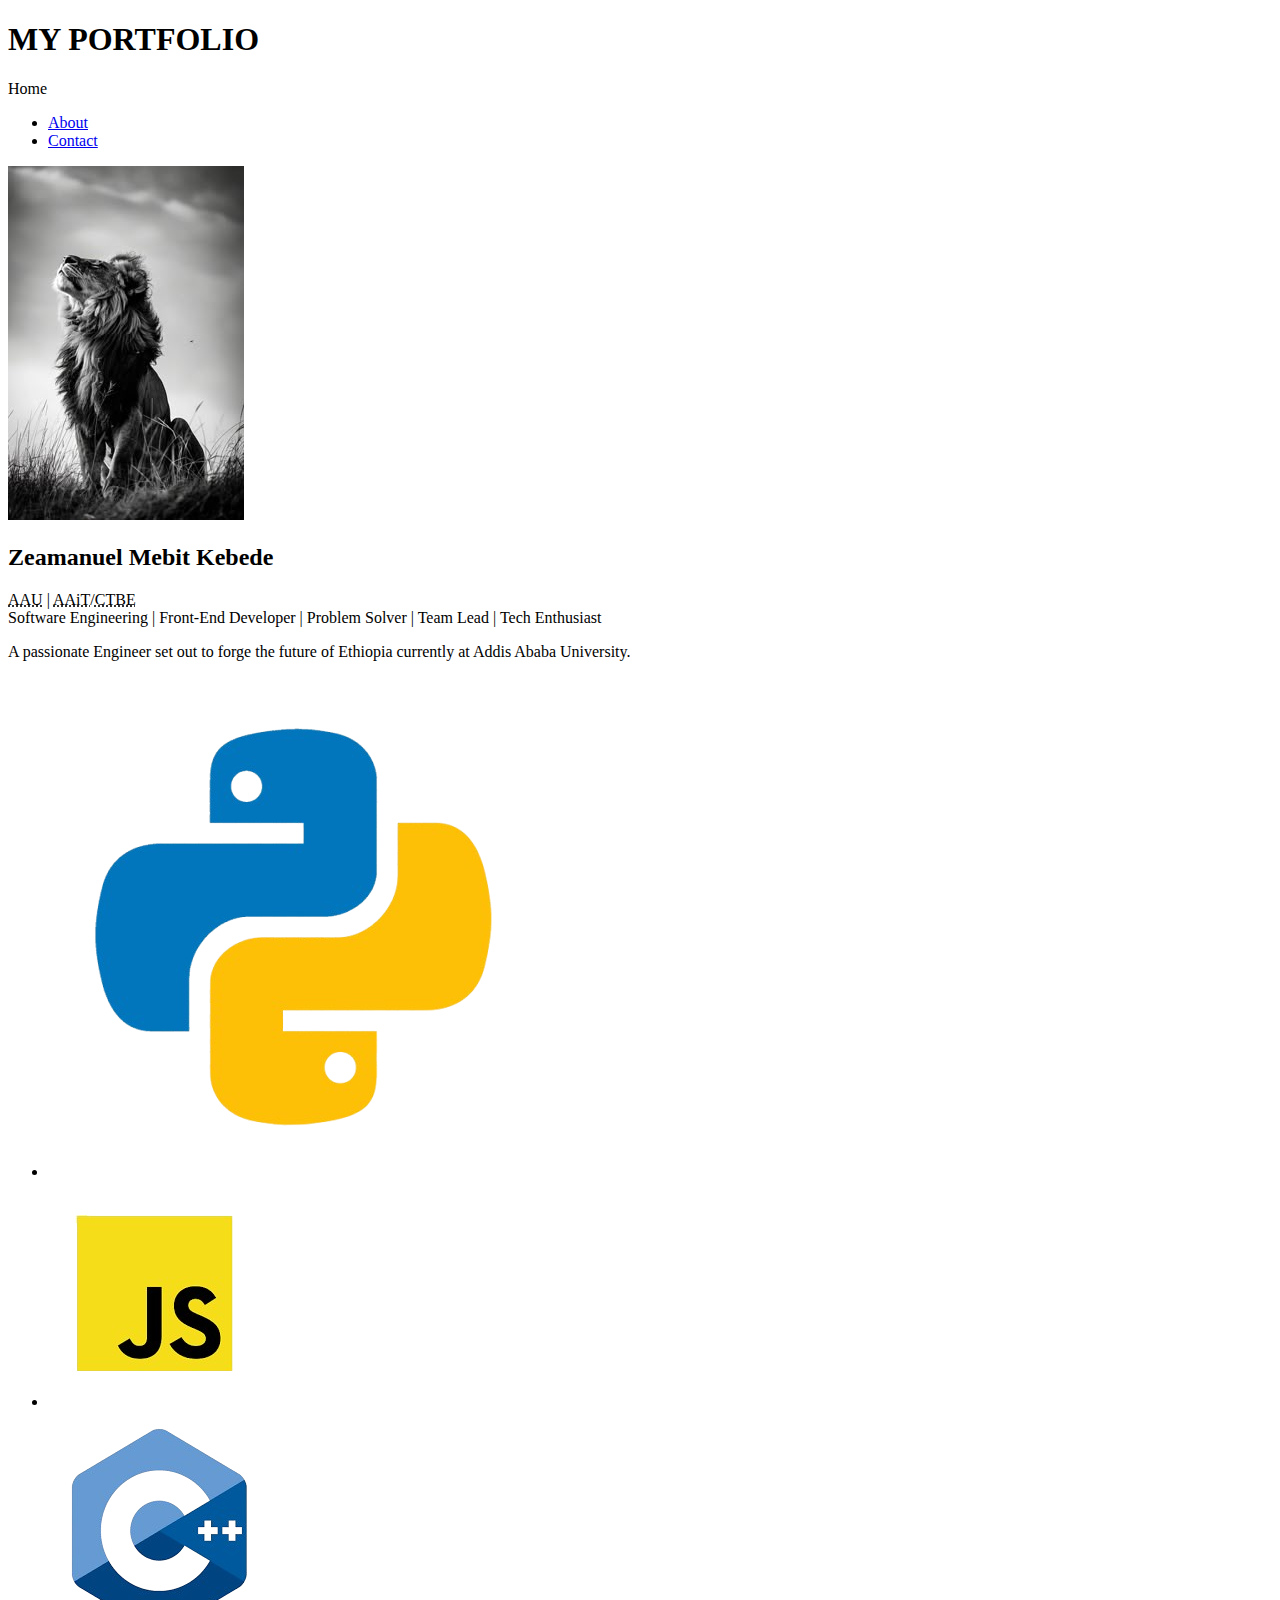
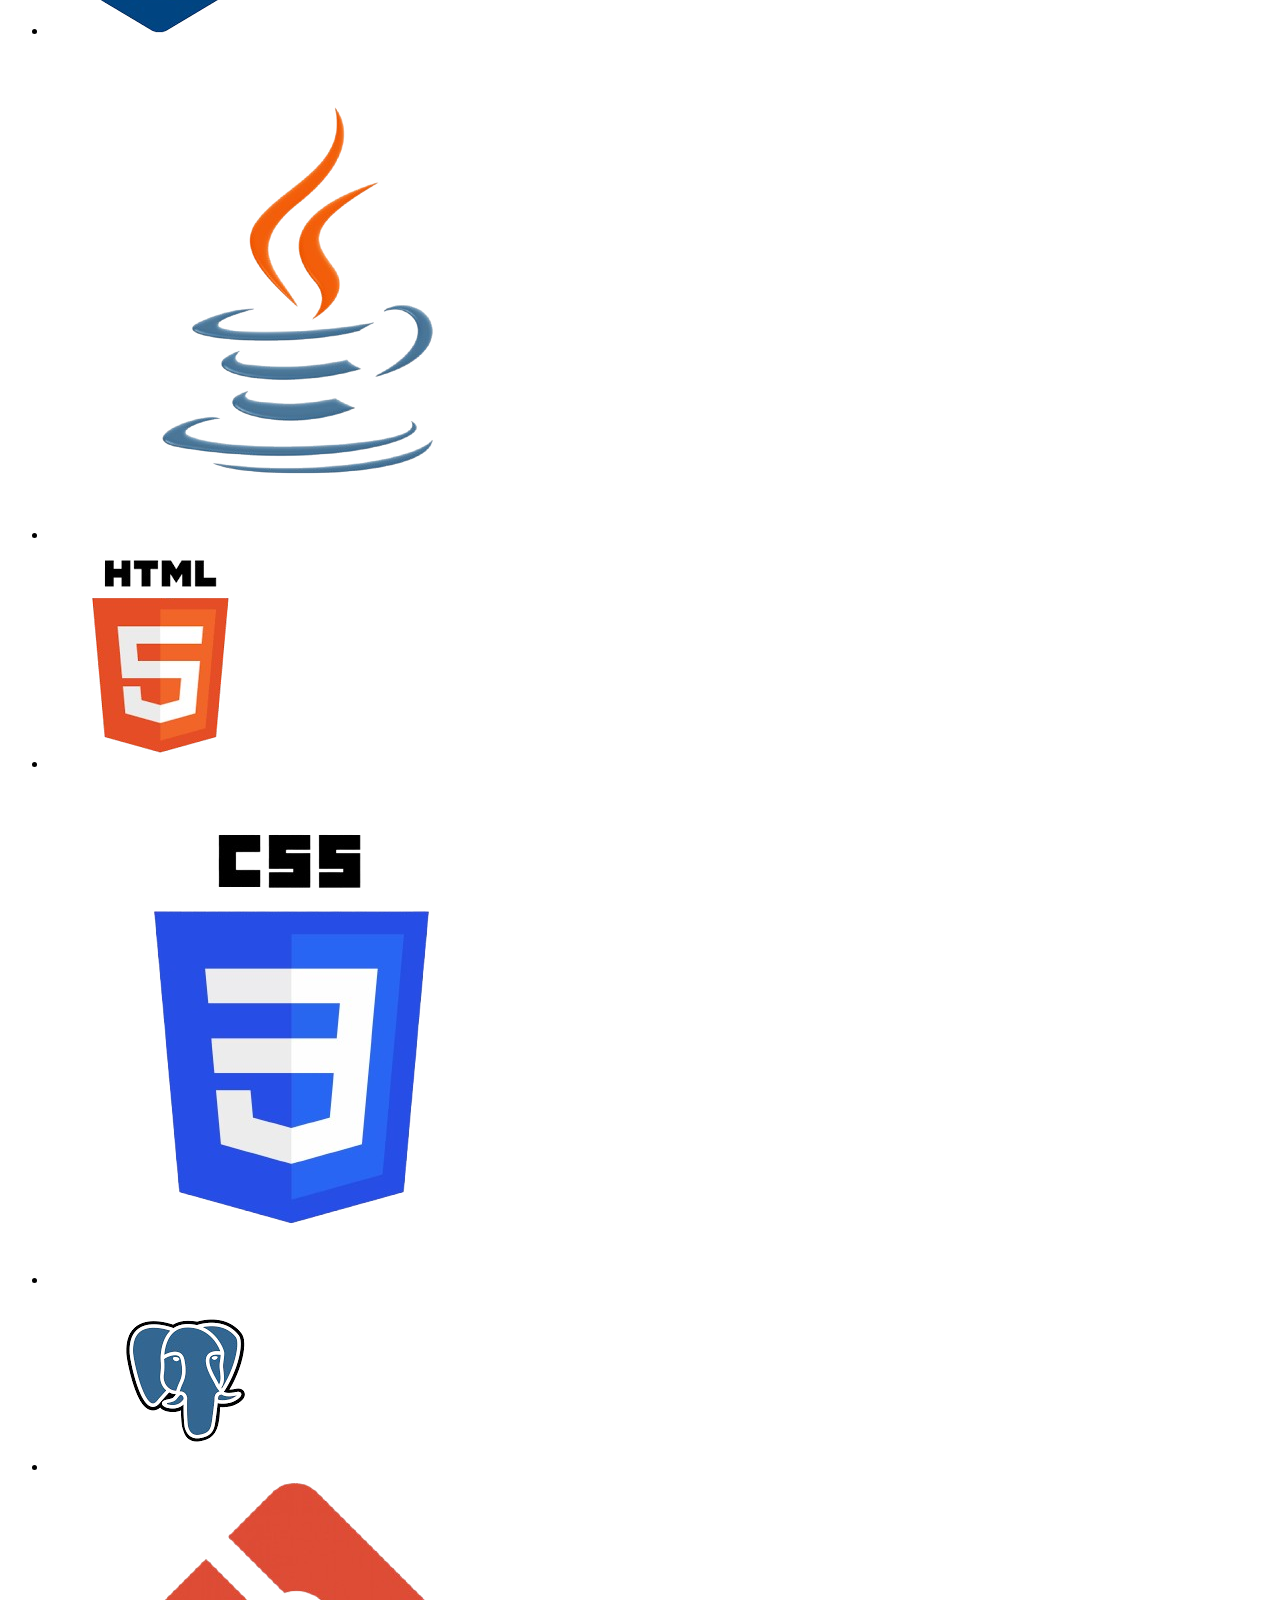
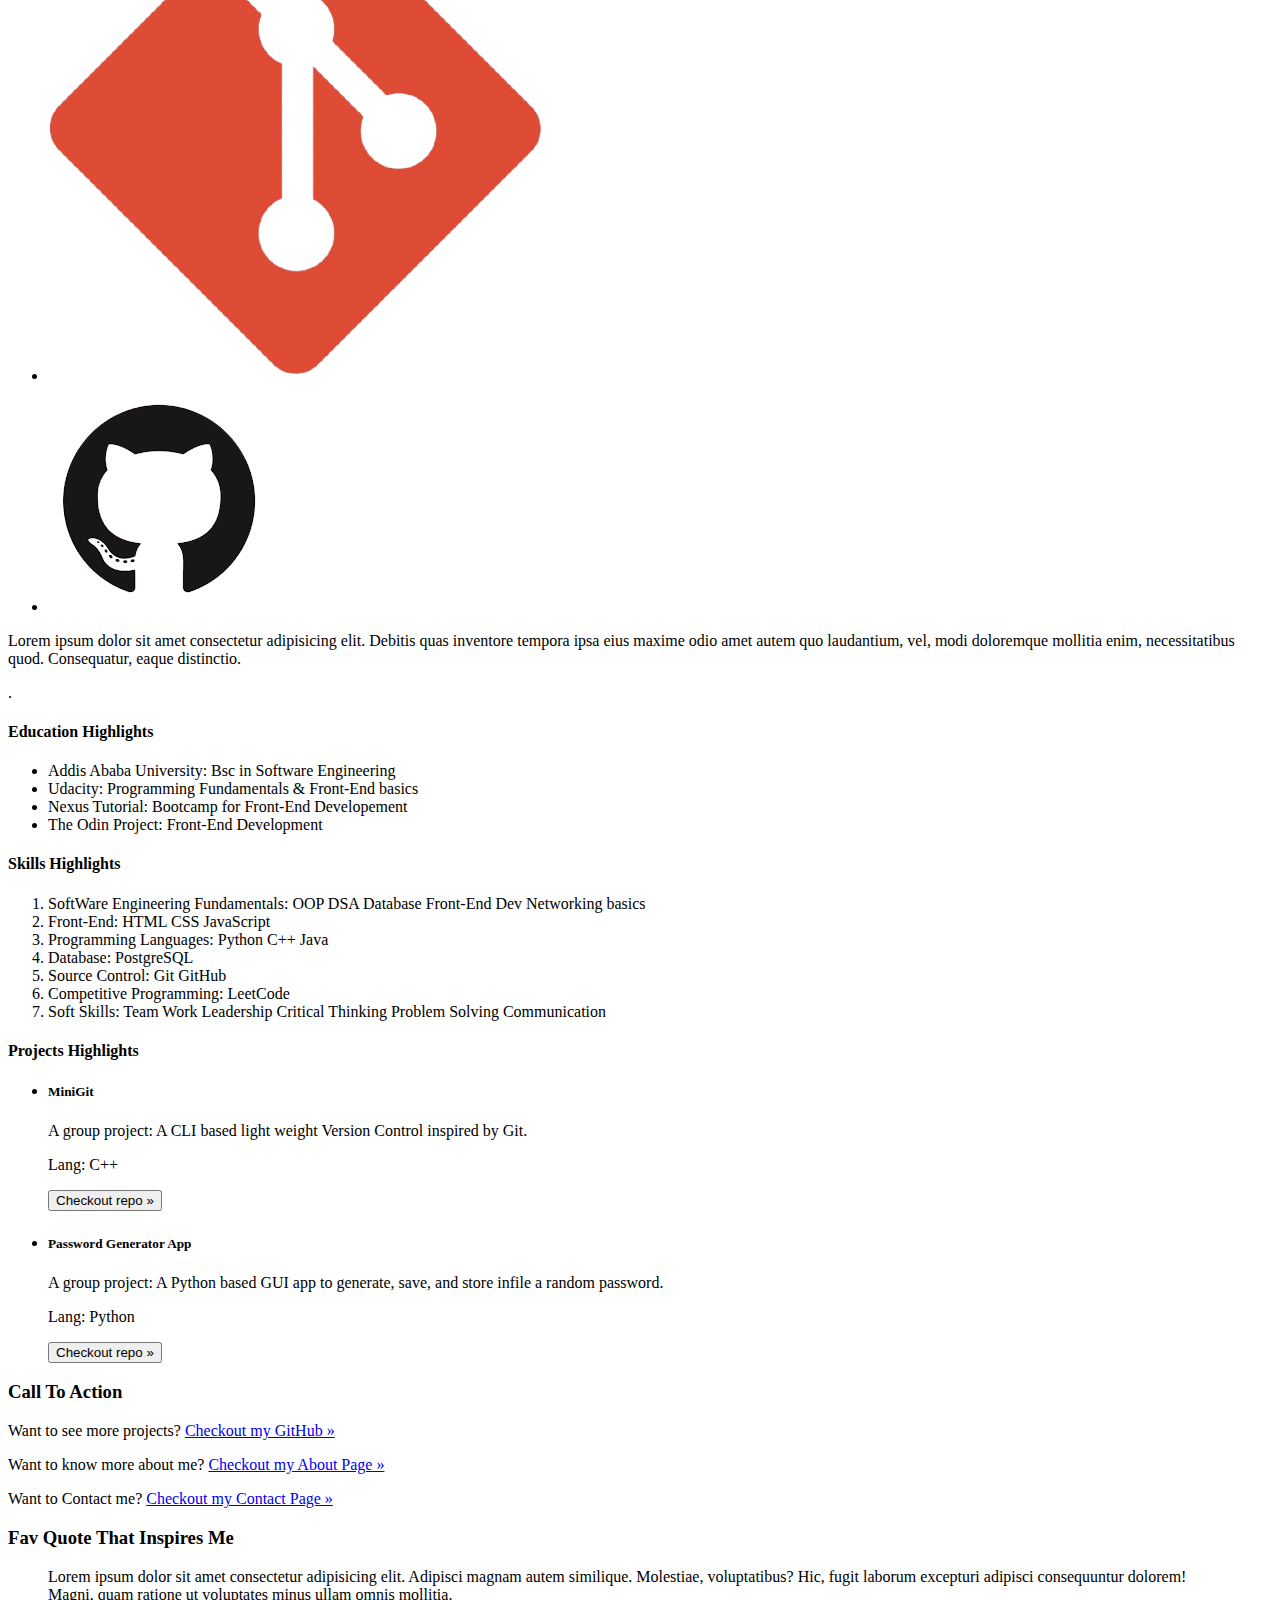
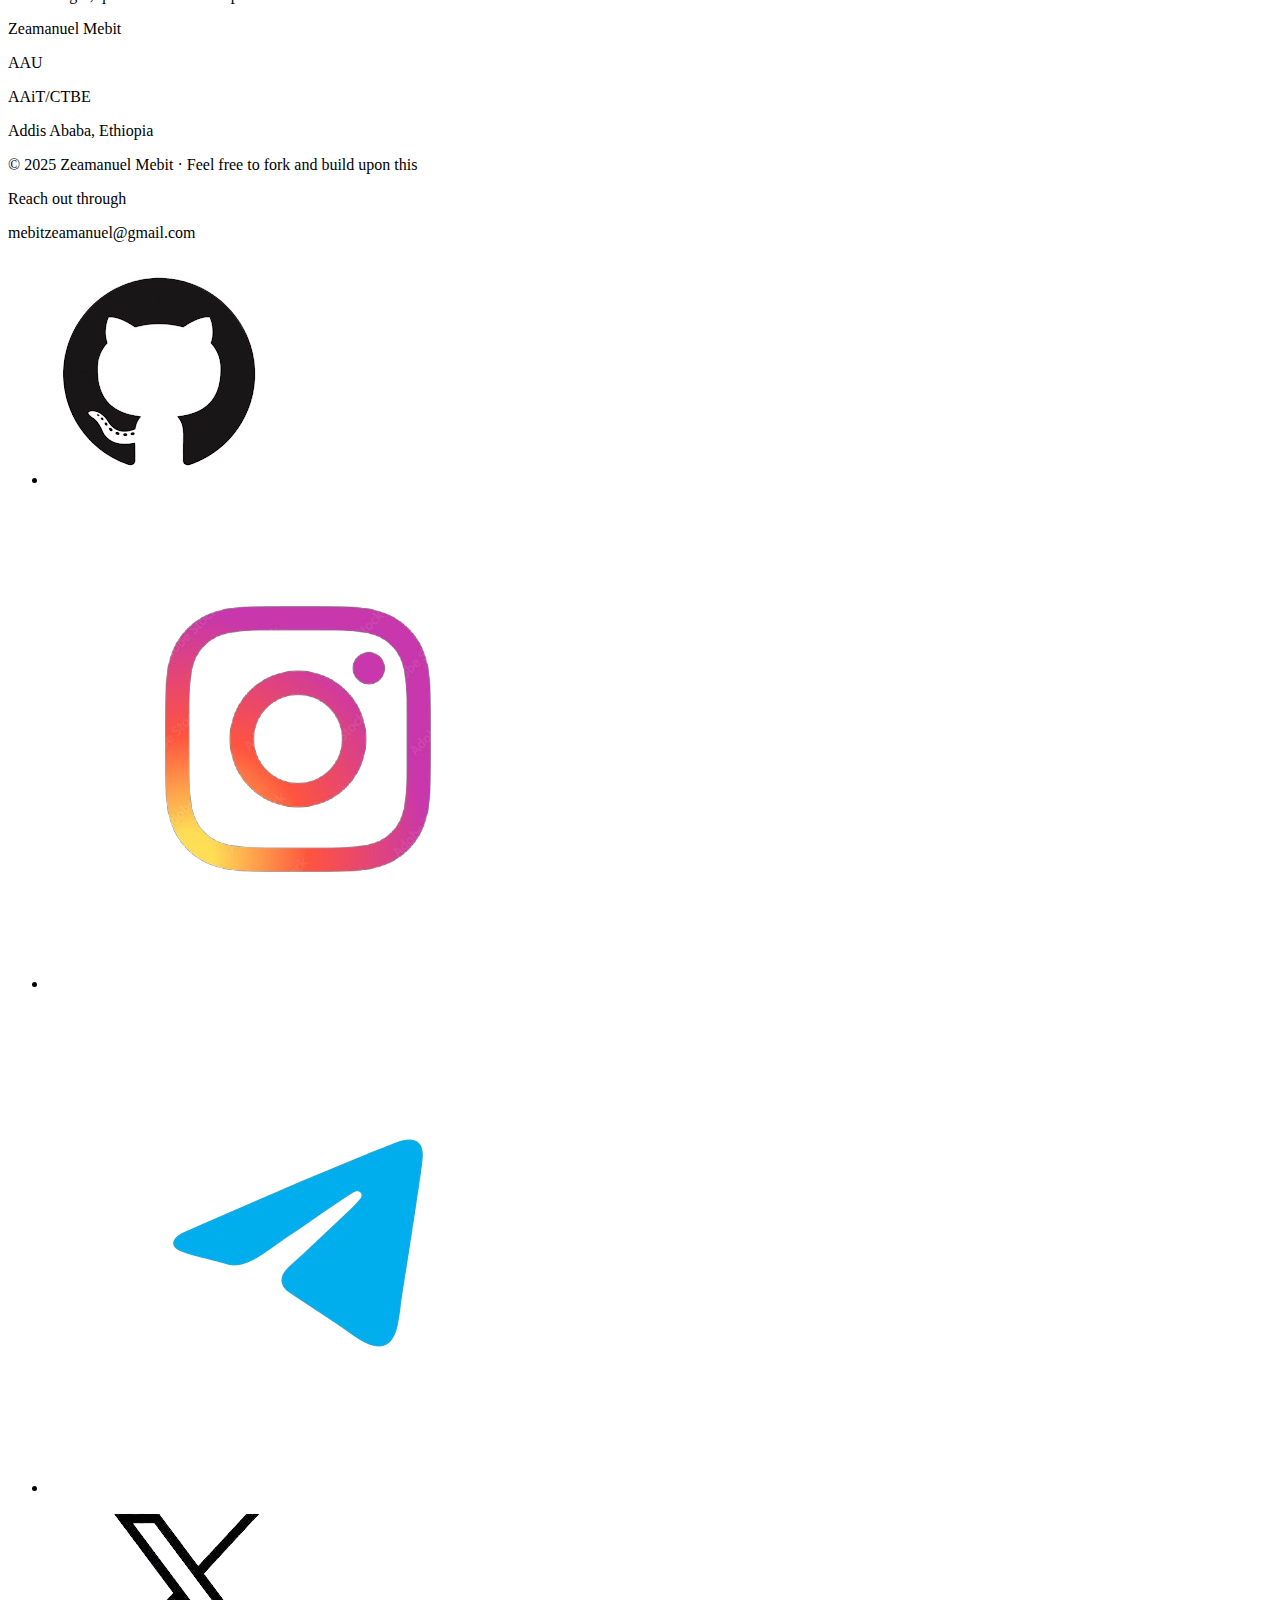
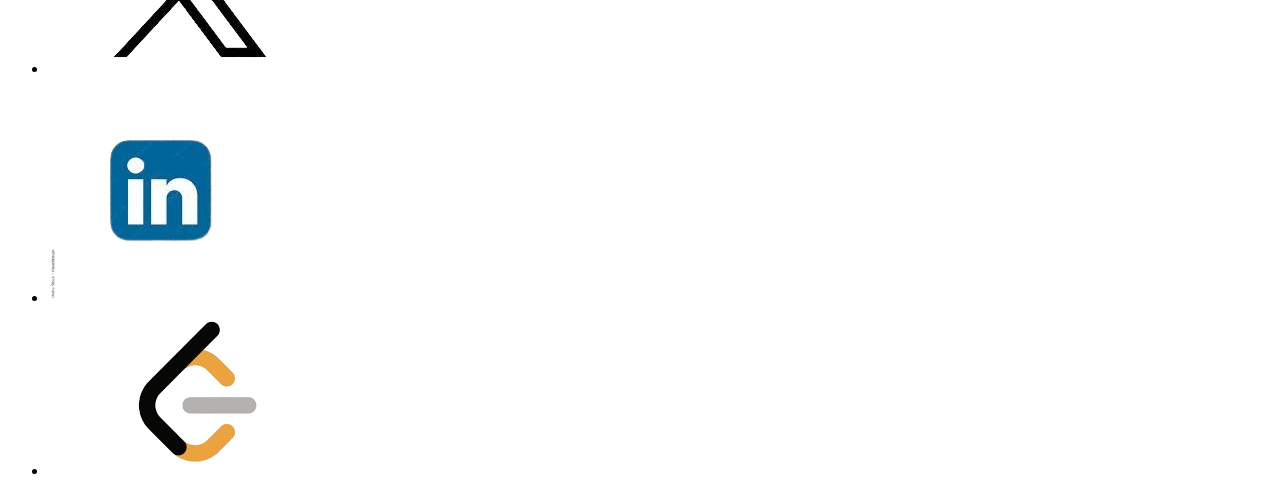
<file: index.html>
<!DOCTYPE html>
<html lang="en">
    <head>
        <meta charset="UTF-8">
        <meta name="viewport" content="width=device-width, initial-scale=1.0">
        <title>Zeaman's Portfolio</title>
    </head>
    <body>
        <header>
            <div>
                <h1>MY PORTFOLIO</h1>
                <span>Home</span>
            </div>
            <div>
                <nav>
                    <ul>
                        <li><a href="about.html">About</a></li>
                        <li><a href="contact.html">Contact</a></li>
                    </ul>
                </nav>
            </div>
        </header>
        <section>
            <div>
                <img src="./images/lion-profile.jpg" alt="my profile picture">
            </div>
            <div>
                <h2>Zeamanuel Mebit Kebede</h2>
                <div>
                    <abbr title="Addis Ababa University">AAU</abbr> | <abbr title="Addis Ababa Institute of Technology">AAiT</abbr>/<abbr title="College of Technology and Built Environment">CTBE</abbr>
                </div>
                <div>
                    <span>Software Engineering</span> | <span>Front-End Developer</span> | <span>Problem Solver</span> | <span>Team Lead</span> | <span>Tech Enthusiast</span>
                </div>
                <p>A passionate Engineer set out to forge the future of Ethiopia currently at Addis Ababa University.</p>
            </div>
        </section>
        <section>
            <div>
                <ul>
                    <li><img src="./images/Python-logo-removebg-preview.png" alt="python"></li>
                    <li><img src="./images/js-logo-removebg-preview.png" alt="javascript"></li>
                    <li><img src="./images/cpp-logo-removebg-preview.png" alt="c++"></li>
                    <li><img src="./images/java-logo-removebg-preview.png" alt="java"></li>
                    <li><img src="./images/html-logo-removebg-preview.png" alt="HTML"></li>
                    <li><img src="./images/css-logo-removebg-preview.png" alt="CSS"></li>
                    <li><img src="./images/pgsql-logo-removebg-preview.png" alt="postgreSQL"></li>
                    <li><img src="./images/git-logo-removebg-preview.png" alt="git"></li>
                    <li><img src="./images/github-logo-removebg-preview.png" alt="GitHub"></li>
                </ul>
            </div>
        </section>
        <section>
            <p>Lorem ipsum dolor sit amet consectetur adipisicing elit. Debitis quas inventore tempora ipsa eius maxime odio amet autem quo laudantium, vel, modi doloremque mollitia enim, necessitatibus quod. Consequatur, eaque distinctio.</p>.
            <div>
                <h4>Education Highlights</h4>
                <ul>
                    <li>Addis Ababa University: Bsc in Software Engineering</li>
                    <li>Udacity: Programming Fundamentals & Front-End basics</li>
                    <li>Nexus Tutorial: Bootcamp for Front-End Developement</li>
                    <li>The Odin Project: Front-End Development</li>
                </ul>
            </div>
            <div>
                <h4>Skills Highlights</h4>
                <ol>
                    <li>
                        SoftWare Engineering Fundamentals: <span>OOP</span> <span>DSA</span> <span>Database</span> <span>Front-End Dev</span> <span>Networking basics</span> 
                    </li>
                    <li>
                        Front-End: <span>HTML</span> <span>CSS</span> <span>JavaScript</span>
                    </li>
                    <li>
                        Programming Languages: <span>Python</span> <span>C++</span> <span>Java</span>
                    </li>
                    <li>
                        Database: <span>PostgreSQL</span>
                    </li>
                    <li>
                        Source Control: <span>Git</span> <span>GitHub</span>
                    </li>
                    <li>
                        Competitive Programming: <span>LeetCode</span>
                    </li>
                    <li>
                        Soft Skills: <span>Team Work</span> <span>Leadership</span> <span>Critical Thinking</span> <span>Problem Solving</span> <span>Communication</span>
                    </li>
                </ol>
            </div>
            <div>
                <h4>Projects Highlights</h4>
                <ul>
                    <li>
                        <div>
                            <div>
                                <h5>MiniGit</h5>
                                <p>A group project: A CLI based light weight Version Control inspired by Git.</p>
                                <p>Lang: <span>C++</span></p>
                            </div>
                            <div>
                                <a href="https://github.com/boanergaes/MiniGitProject" target="_blank"><button>Checkout repo »</button></a>
                            </div>
                        </div>
                    </li>
                    <li>
                        <div>
                            <div>
                                <h5>Password Generator App</h5>
                                <p>A group project: A Python based GUI app to generate, save, and store infile a random password.</p>
                                <p>Lang: <span>Python</span></p>
                            </div>
                            <div>
                                <button>Checkout repo »</button>
                            </div>
                        </div>
                    </li>
                </ul>
            </div>
        </section>
        <section>
            <div>
                <h3>Call To Action</h3>
                <div>
                    <p>Want to see more projects? <a href="https://github.com/boanergaes" target="_blank"> Checkout my GitHub »</a></p>
                </div>
                <div>
                    <p>Want to know more about me? <a href="about.html">Checkout my About Page »</a></p>
                </div>
                <div>
                    <p>Want to Contact me? <a href="contact.html">Checkout my Contact Page »</a></p>
                </div>
            </div>
        </section>
        <section>
            <h3>Fav Quote That Inspires Me</h3>
            <blockquote>
                Lorem ipsum dolor sit amet consectetur adipisicing elit. Adipisci magnam autem similique. Molestiae, voluptatibus? Hic, fugit laborum excepturi adipisci consequuntur dolorem! Magni, quam ratione ut voluptates minus ullam omnis mollitia.
            </blockquote>
        </section>
        <footer>
            <div>
                <p>Zeamanuel Mebit</p>
                <p>AAU</p>
                <p>AAiT/CTBE</p>
                <p>Addis Ababa, Ethiopia</p>
            </div>
            <div>
                <p>© 2025 Zeamanuel Mebit · Feel free to fork and build upon this</p>
            </div>
            <div>
                <p>Reach out through</p>
                <p>mebitzeamanuel@gmail.com</p>
                <ul>
                    <li>
                        <a href="https://github.com/boanergaes" target="_blank"><img src="./images/github-logo-removebg-preview.png" alt="github"></a>
                    </li>
                    <li>
                        <a href="https://www.instagram.com/_ze_aman/?hl=en" target="_blank"><img src="./images/ig-logo-removebg-preview.png" alt="instagram"></a>
                    </li>
                    <li>
                        <a href="https://t.me/the_lion_of_j_u_d_a_h" target="_blank"><img src="./images/tg-logo-removebg-preview.png" alt="telegram"></a>
                    </li>
                    <li>
                        <a href="https://x.com/the_aman12" target="_blank"><img src="./images/x-logo-removebg-preview.png" alt="X"></a>
                    </li>
                    <li>
                        <a href="https://www.linkedin.com/in/zeamanuel-mebit-1a9063306/" target="_blank"><img src="./images/linkedin-logo-removebg-preview.png" alt="linkedin"></a>
                    </li>
                    <li>
                        <a href="https://leetcode.com/u/boanergaes/" target="_blank"><img src="./images/leetcode-logo-removebg-preview.png" alt="leetcode"></a>
                    </li>
                </ul>
            </div>
        </footer>
    </body>
</html>
</file>
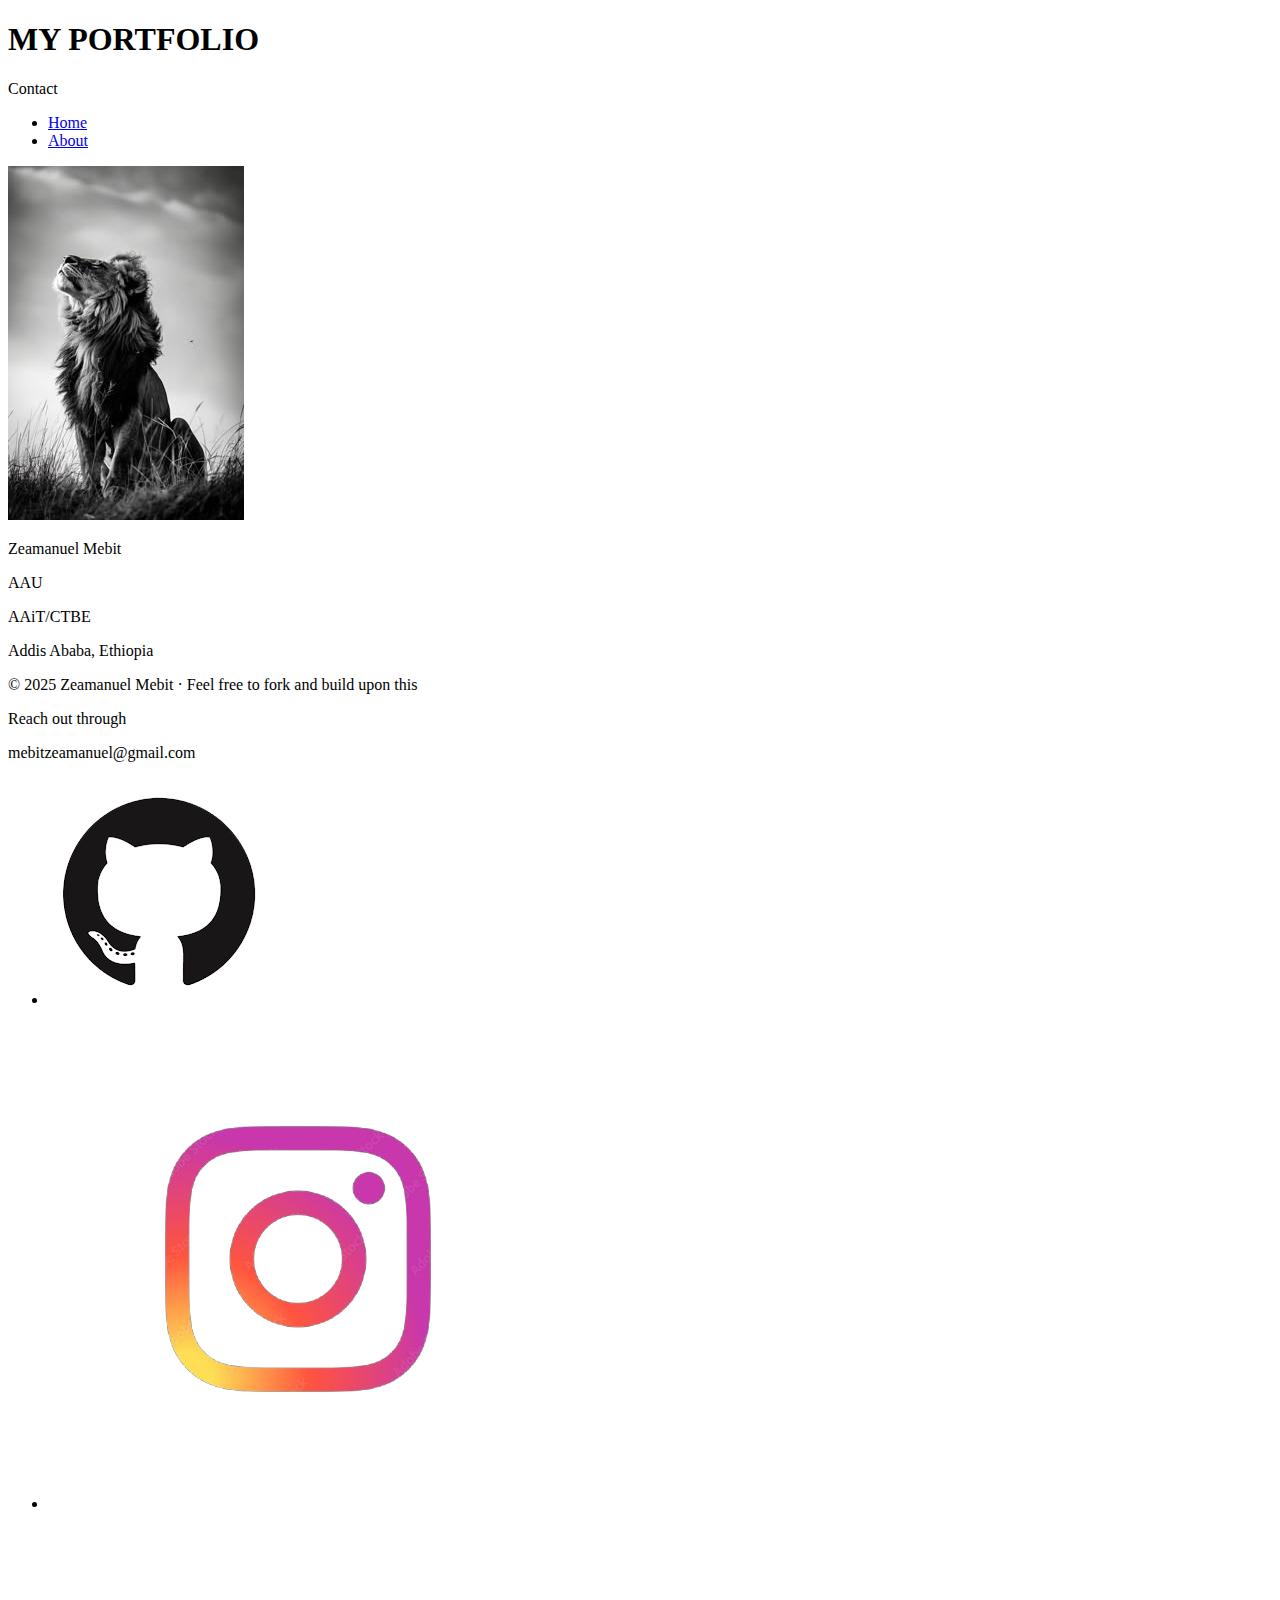
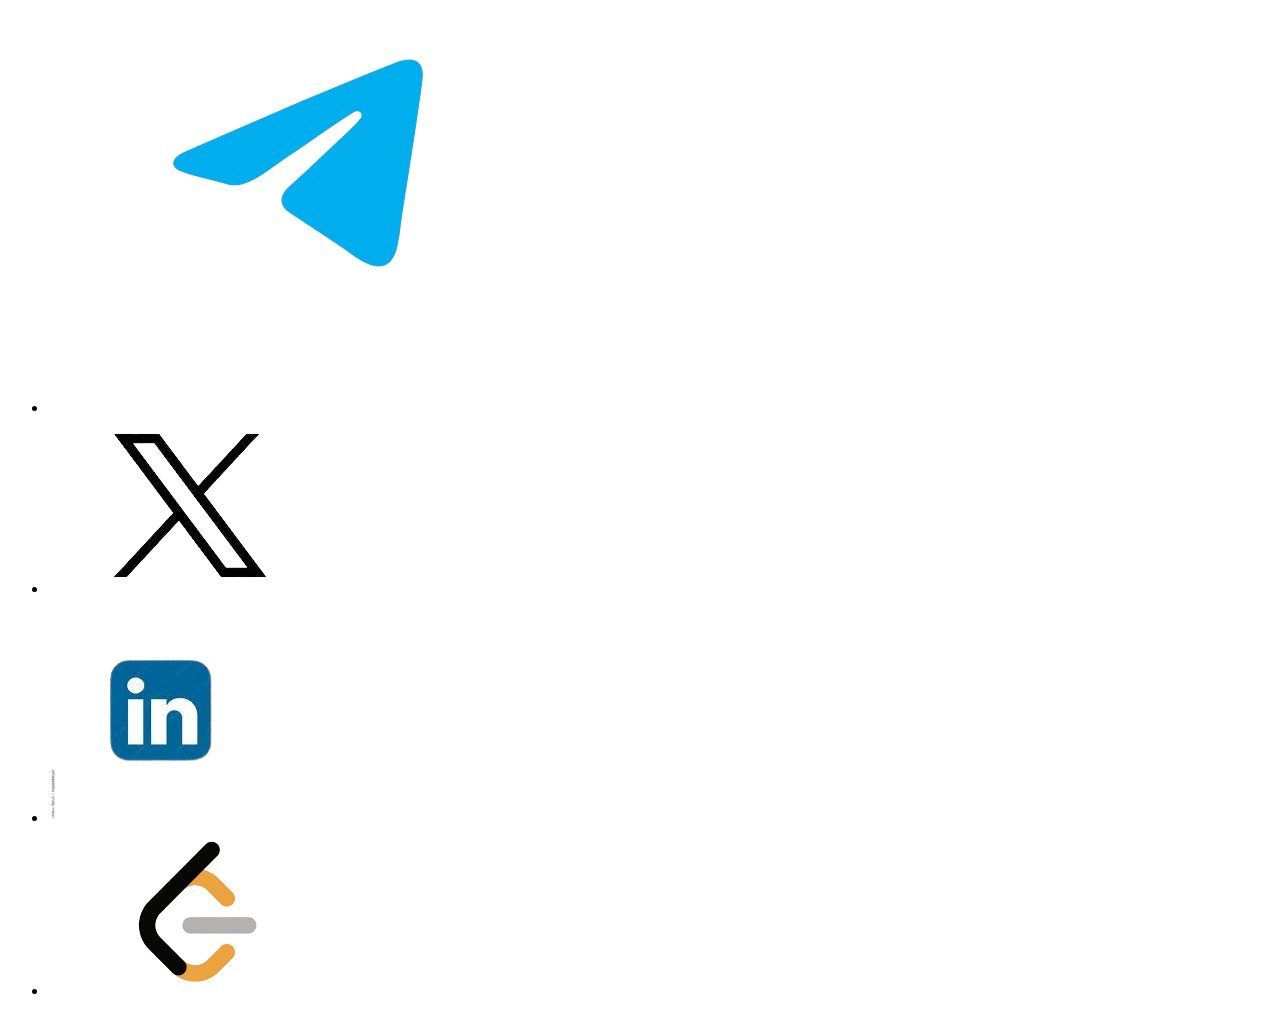
<file: contact.html>
<!DOCTYPE html>
<html lang="en">
<head>
    <meta charset="UTF-8">
    <meta name="viewport" content="width=device-width, initial-scale=1.0">
    <title>Document</title>
</head>
<body>
    <header>
        <div class="left-header">
            <h1>MY PORTFOLIO</h1>
            <span>Contact</span>
        </div>
        <div class="right-header">
            <nav>
                <ul>
                    <li><a href="index.html">Home</a></li>
                    <li><a href="about.html">About</a></li>
                </ul>
            </nav>
            <div>
                <img src="./images/lion-profile.jpg" alt="profile picture">
            </div>
        </div>
    </header>


    <footer>
        <div>
            <p>Zeamanuel Mebit</p>
            <p>AAU</p>
            <p>AAiT/CTBE</p>
            <p>Addis Ababa, Ethiopia</p>
        </div>
        <div>
            <p>© 2025 Zeamanuel Mebit · Feel free to fork and build upon this</p>
        </div>
        <div>
            <p>Reach out through</p>
            <p>mebitzeamanuel@gmail.com</p>
            <ul>
                <li>
                    <a href="https://github.com/boanergaes" target="_blank"><img src="./images/github-logo-removebg-preview.png" alt="github"></a>
                </li>
                <li>
                    <a href="https://www.instagram.com/_ze_aman/?hl=en" target="_blank"><img src="./images/ig-logo-removebg-preview.png" alt="instagram"></a>
                </li>
                <li>
                    <a href="https://t.me/the_lion_of_j_u_d_a_h" target="_blank"><img src="./images/tg-logo-removebg-preview.png" alt="telegram"></a>
                </li>
                <li>
                    <a href="https://x.com/the_aman12" target="_blank"><img src="./images/x-logo-removebg-preview.png" alt="X"></a>
                </li>
                <li>
                    <a href="https://www.linkedin.com/in/zeamanuel-mebit-1a9063306/" target="_blank"><img src="./images/linkedin-logo-removebg-preview.png" alt="linkedin"></a>
                </li>
                <li>
                    <a href="https://leetcode.com/u/boanergaes/" target="_blank"><img src="./images/leetcode-logo-removebg-preview.png" alt="leetcode"></a>
                </li>
            </ul>
        </div>
    </footer>
</body>
</html>
</file>
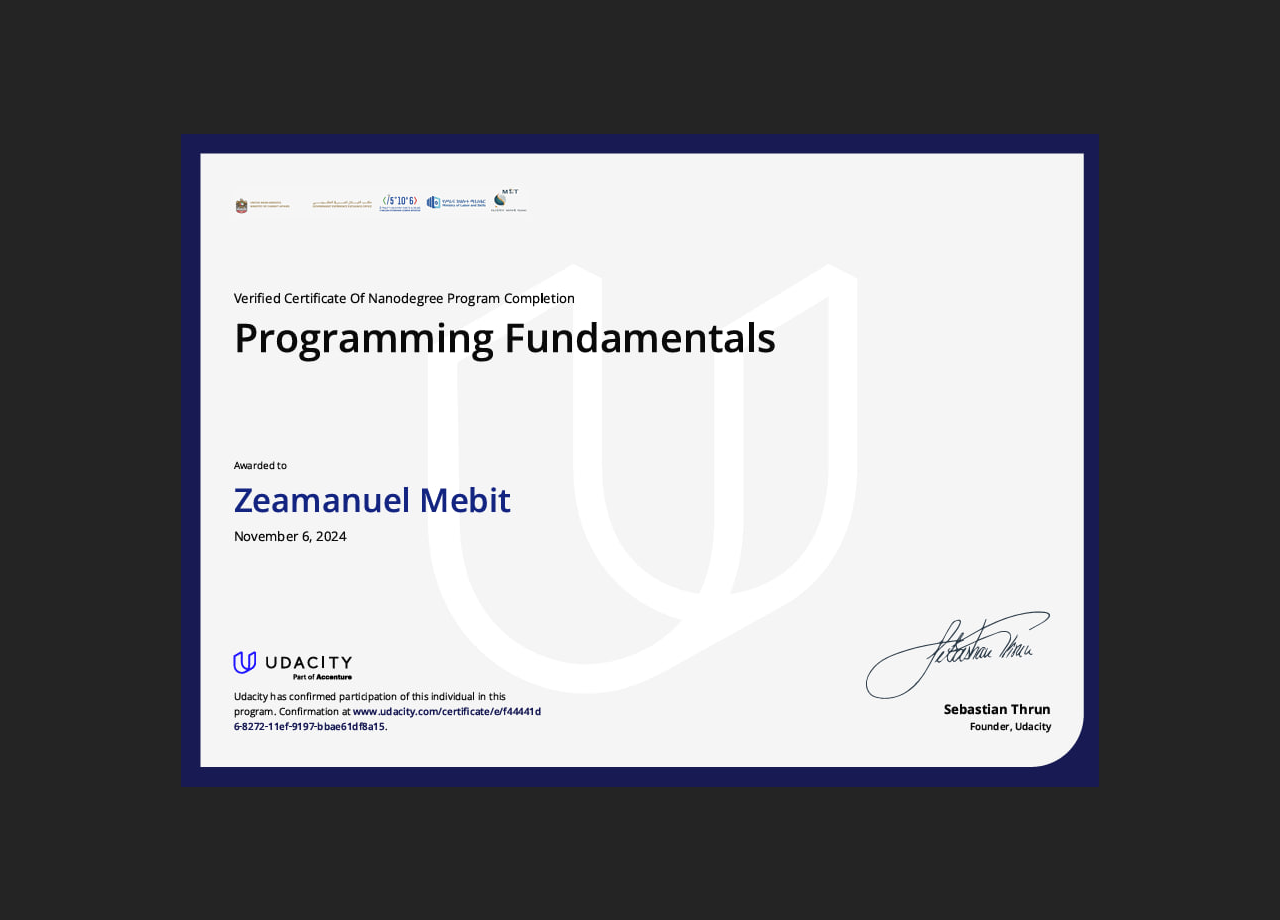
<file: pages/cridentials/udacity.html>
<!DOCTYPE html>
<html lang="en">
<head>
    <meta charset="UTF-8">
    <meta name="viewport" content="width=device-width, initial-scale=1.0">
    <title>Cridential/Udacity</title>
    <style>

        * {
            margin: 0;
            padding: 0;
        }
        section {
            height: 100vh;
            display: flex;
            justify-content: center;
            align-items: center;
            padding: 10px;
            background-color: hsla(0, 0%, 0%, 0.86);
        }

        img {
            min-width: 400px;
        }
        
    </style>
</head>
<body>
    <section>
        <img src="../../images/education/udacity-certificate.jpg" alt="udacity-certificate">
    </section>  
</body>
</html>
</file>
